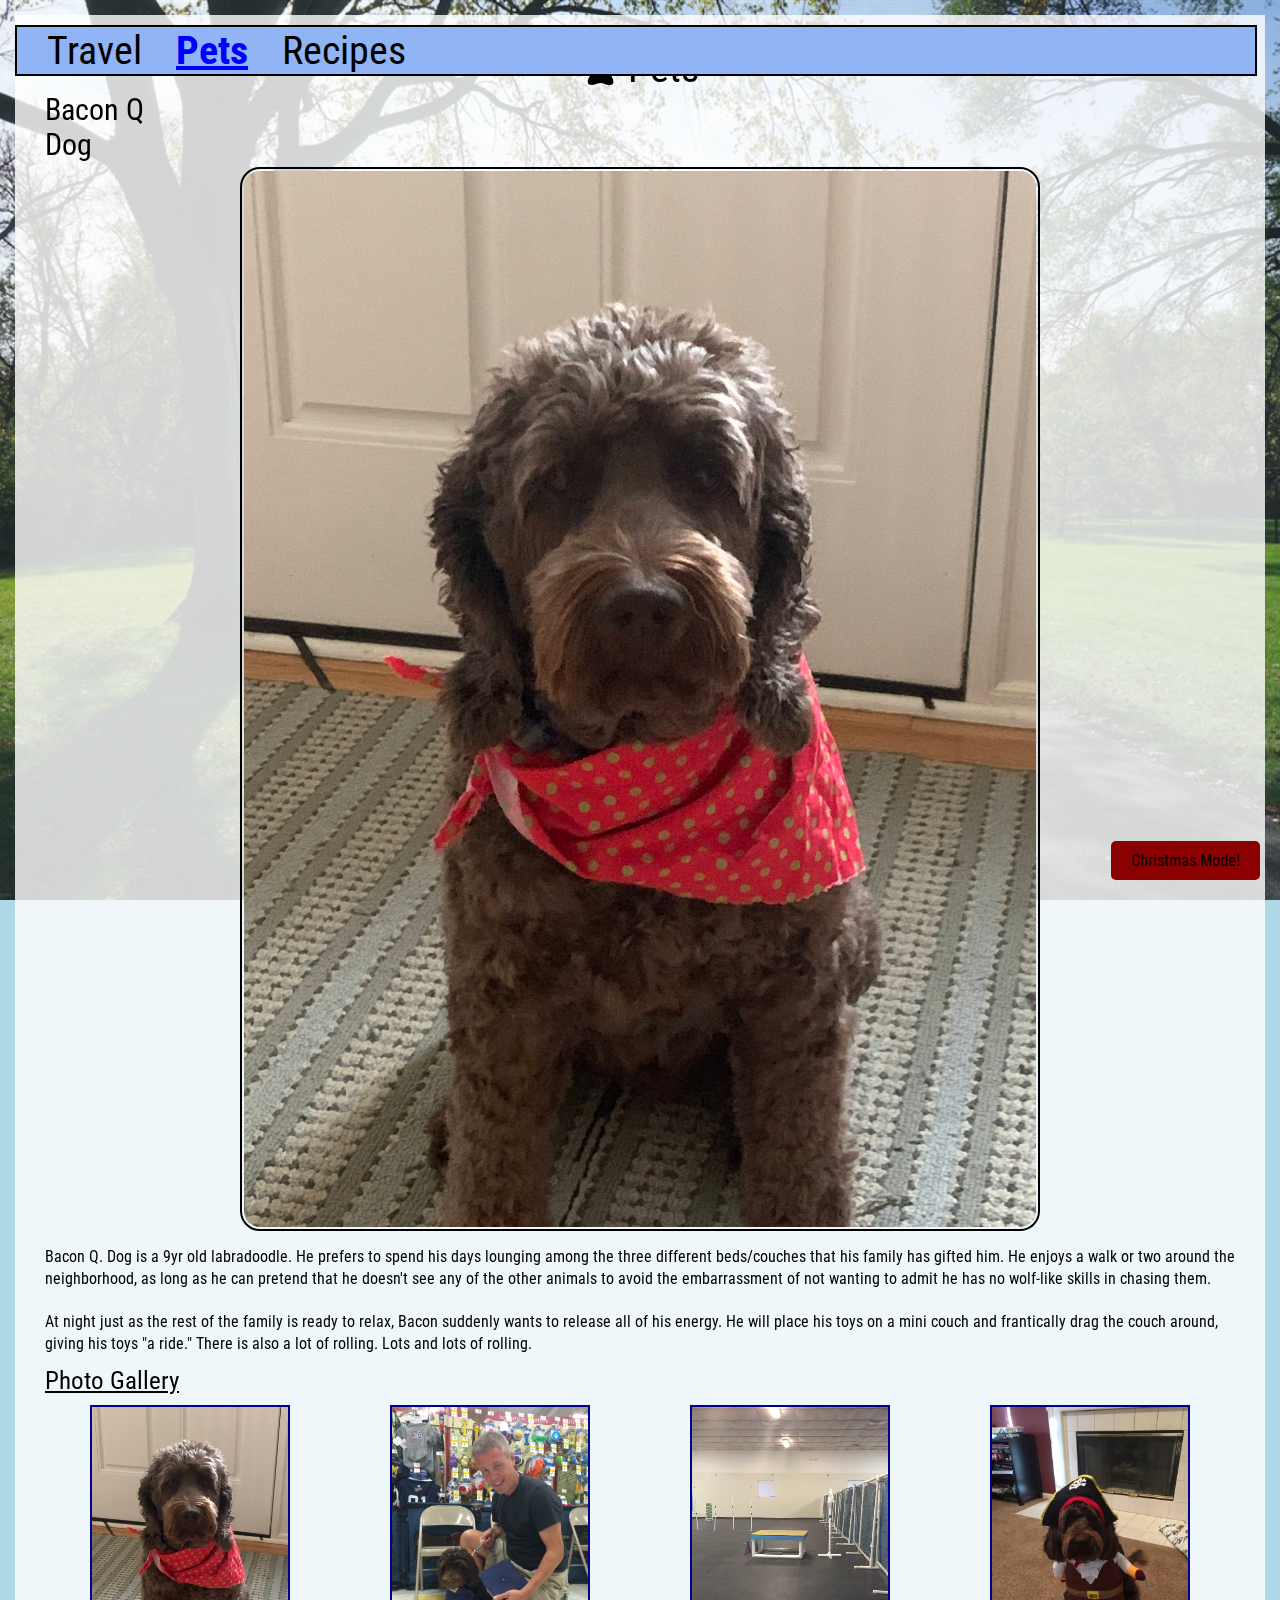
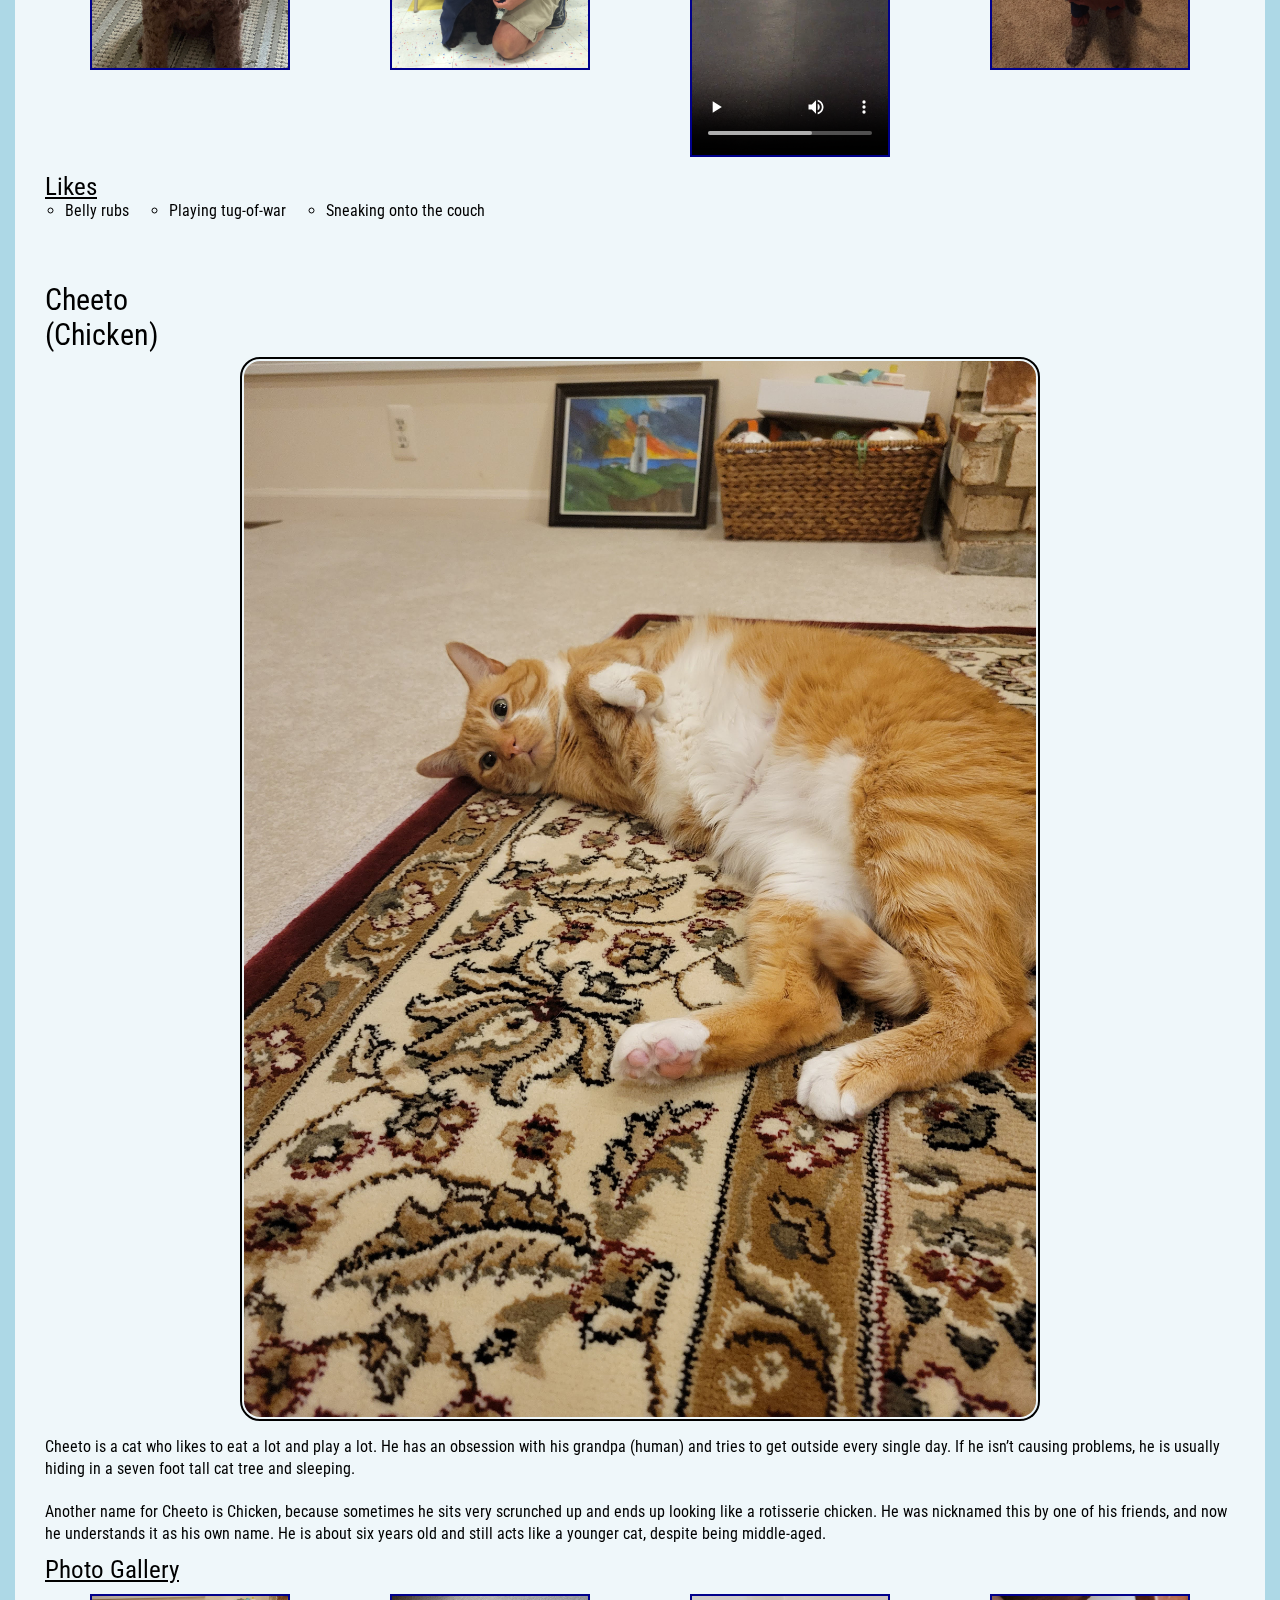
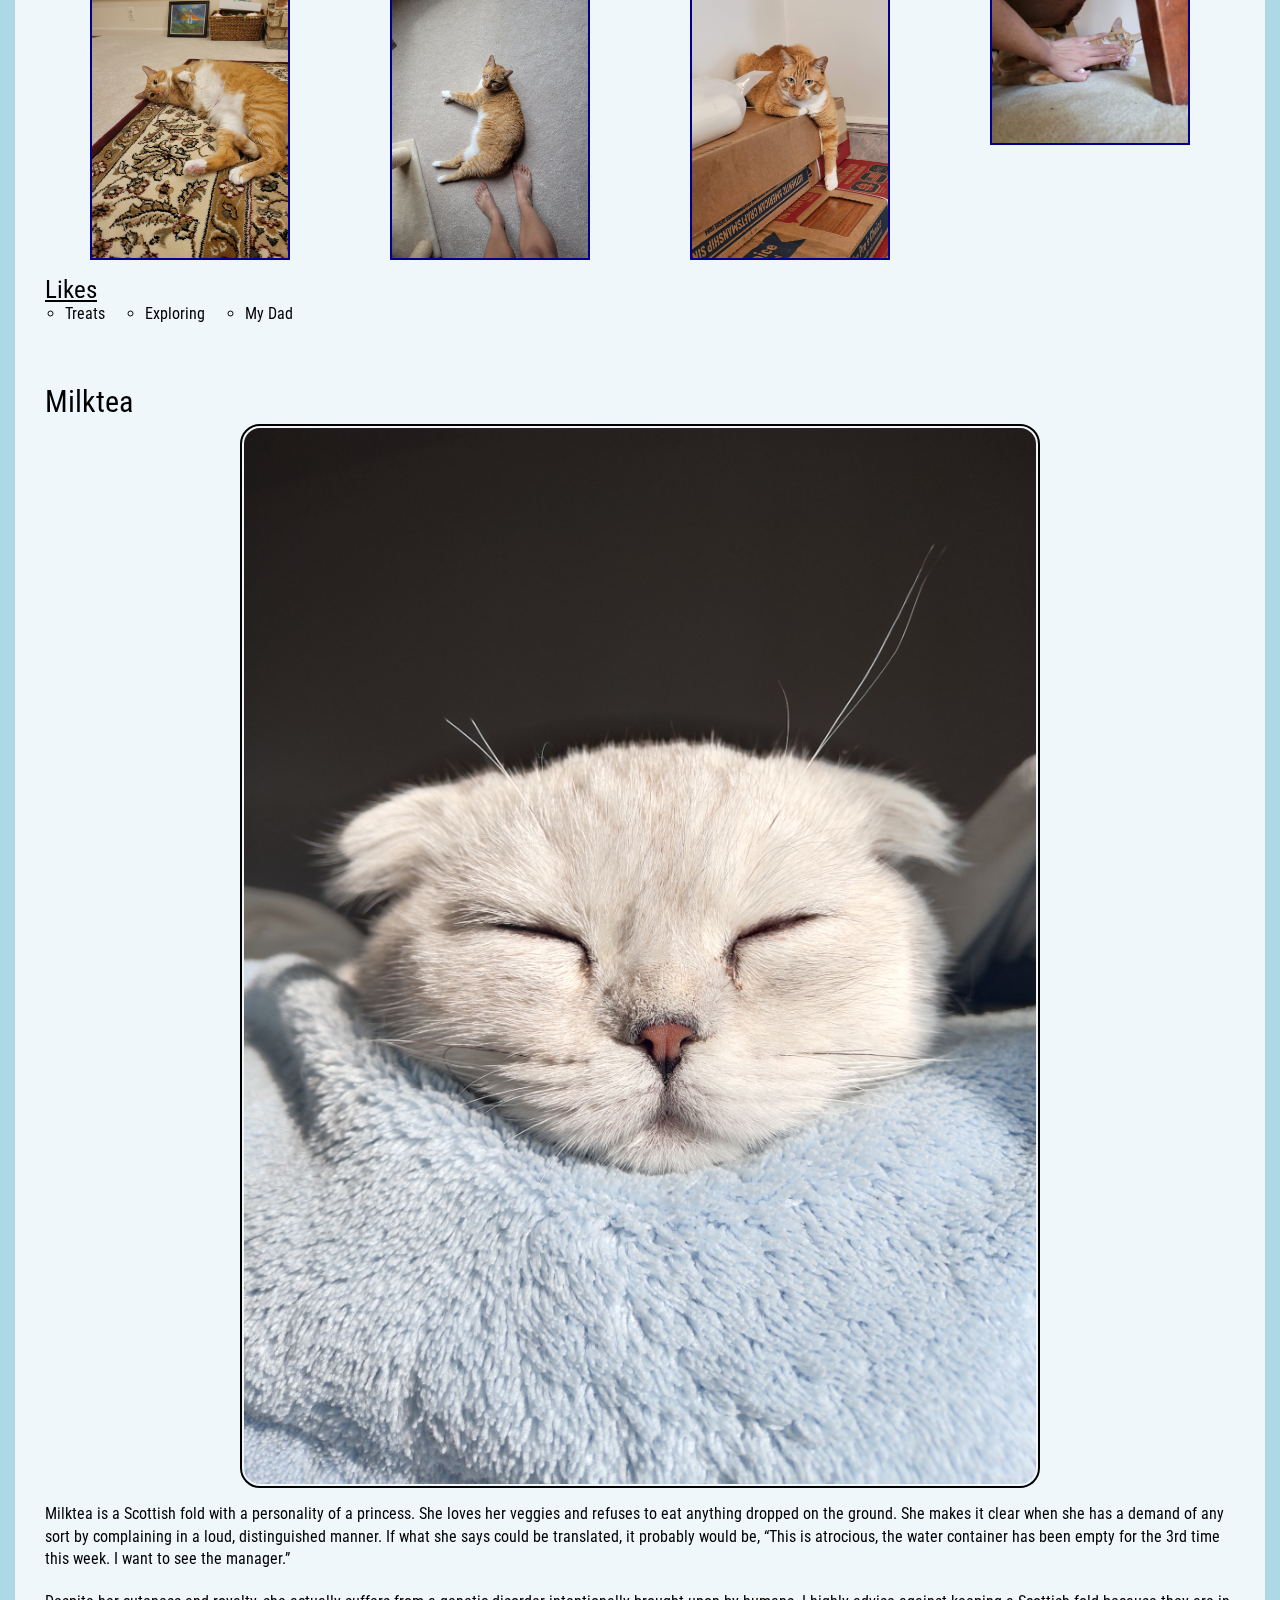
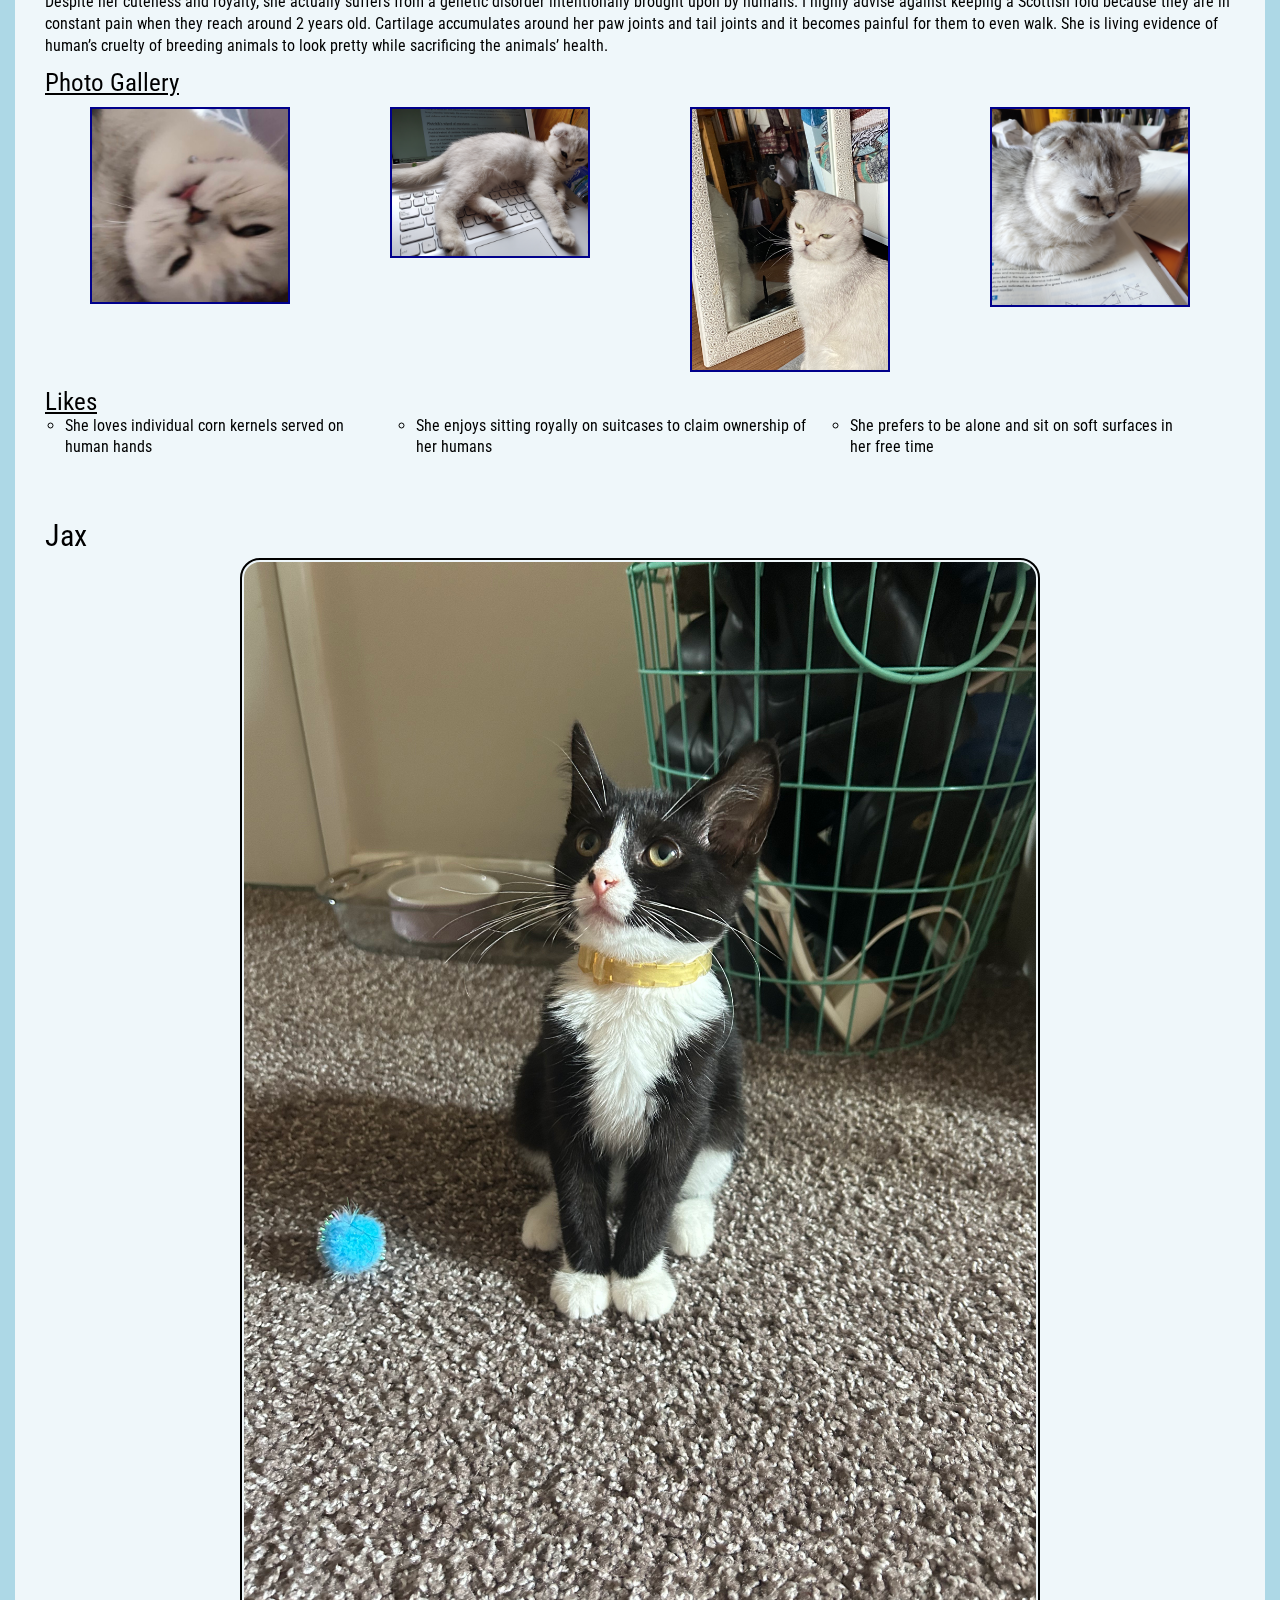
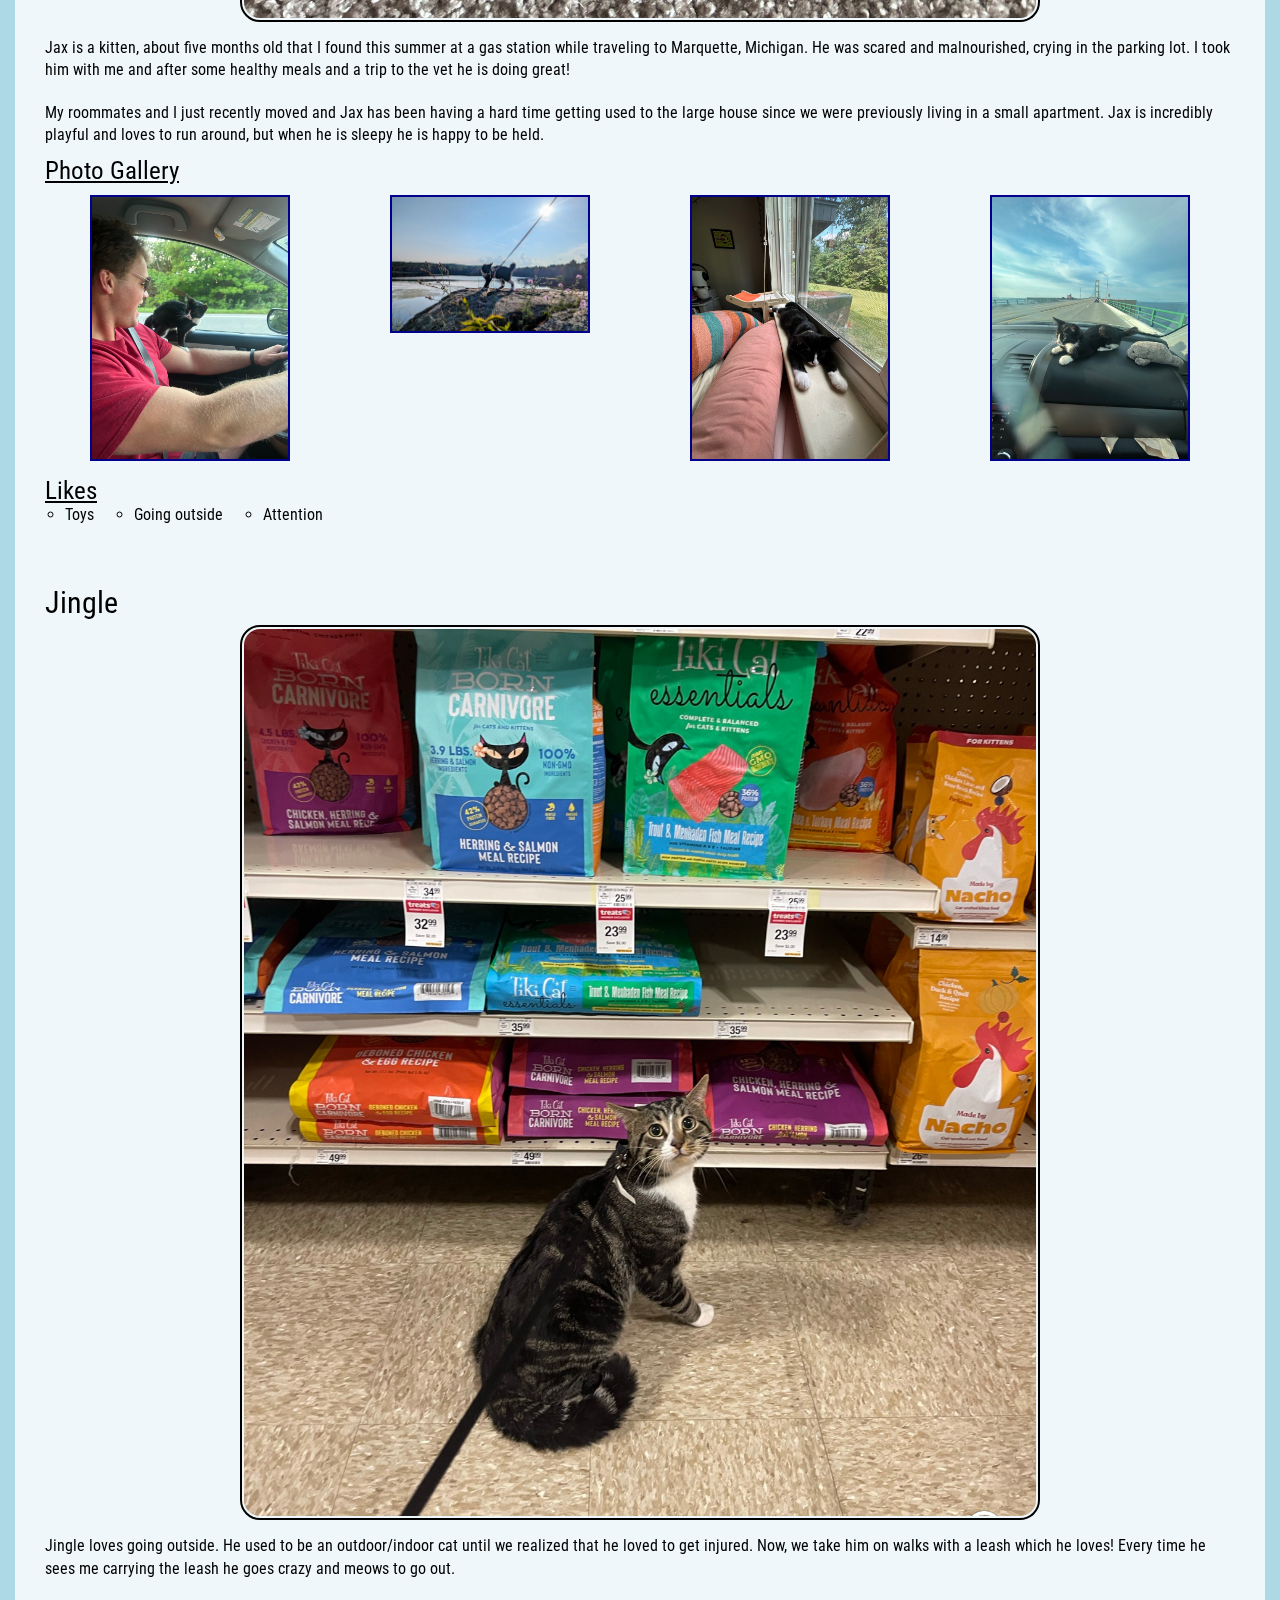
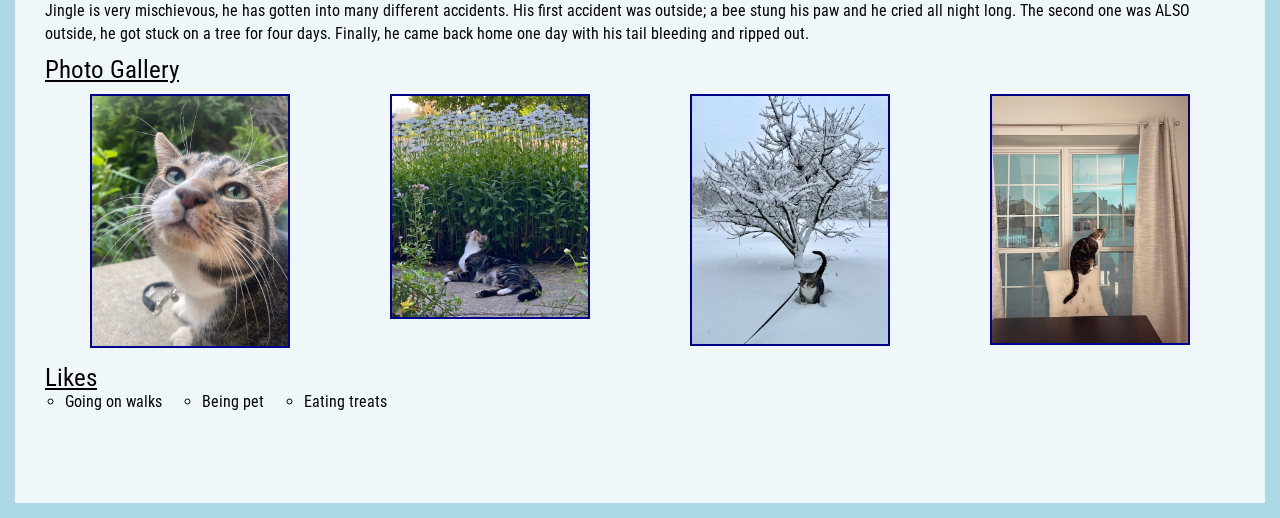
<file: index.html>
<!DOCTYPE html>
<html lang="en">
<head>
    <meta charset="UTF-8">
    <meta name="viewport" content="width=device-width, initial-scale=1.0">
    <title>Pets</title>
    <link rel="stylesheet" href="css/reset.css">
    <link rel="stylesheet" href="css/style.css">
    <link href="https://fonts.googleapis.com/css2?family=Roboto+Condensed:wght@300&family=Ubuntu:wght@300&display=swap" rel="stylesheet">  
    <script type="text/javascript" src="js/javaScript.js"></script>
    <link rel="stylesheet" href="https://cdnjs.cloudflare.com/ajax/libs/font-awesome/4.7.0/css/font-awesome.min.css">
</head>
<body>
    <div class="background-image" style="background-image: url('images/verburg-park.jpg');"></div>
    <a href ="#main" id="skip">Skip to main content.</a>
        <nav id="navbar">
            <ul>
                <li><a href="travel.html"><h1>Travel</h1></a></li>
                <li><a href="index.html"><h1 style="font-weight: bold; text-decoration: underline; color: blue">Pets</h1></a></li>
                <li><a href="recipes.html"><h1>Recipes</h1></a></li>
            </ul>
        </nav>
        
    <main id = "main">
        <button id="theme-toggle-btn">Christmas Mode!</button>
        <h1> <i class="fa fa-paw" aria-hidden="true"></i> Pets </h1>
        <div>
            <h2 class="pet-name">Bacon Q Dog</h2>
            <div class ="overview">
                <img src="images/bacon_bandana.JPG" alt="Brown labradoodle wearing an orange bandana">
                <p>Bacon Q. Dog is a 9yr old labradoodle. He prefers to spend his days lounging among the three different beds/couches that his family has gifted him. He enjoys a walk or two around the neighborhood, as long as he can pretend that he doesn't see any of the other animals to avoid the embarrassment of not wanting to admit he has no wolf-like skills in chasing them.</p> 
                <P>At night just as the rest of the family is ready to relax, Bacon suddenly wants to release all of his energy. He will place his toys on a mini couch and frantically drag the couch around, giving his toys "a ride." There is also a lot of rolling. Lots and lots of rolling.</P>
            </div>
            <h3>Photo Gallery</h3>
            <div class="pets-photo-gallery">
                <figure>
                <img src="images/bacon_bandana.JPG" width ="200" alt = "Brown labradoodle wearing an orange bandana">
                </figure>
                <figure>
                <img src="images/bacon_graduation.JPG"  width ="200" alt="Small labradoodle puppy wearing a graduation cap and gown">
                </figure>
                <figure>
                <video width="200"  controls>
                    <source src="images/bacon_agility.mov">
                    Your browser does not support the video tag.  This was a video of a girl and dog demonstrating a sit and stay procedure
                </video>
            </figure><figure>
                <img src="images/bacon_halloween.JPG"  width ="200" alt="Brown labradoodle wearing a pirate costume">
            </figure>
            </div>
            <h3>Likes</h3>
            <div class = "likes">
                <ul>
                    <li>Belly rubs</li>
                    <li>Playing tug-of-war</li>
                    <li>Sneaking onto the couch</li>
                </ul>
            </div>
            <!-- Colleen van Lent -->
        </div>
        <div>
            <h2 class="pet-name">Cheeto (Chicken)</h2>
            <div class = "overview">
                <figure>
                <img src="images/cheeto_carpet.jpg" alt="Cheeto laying sideways on the carpet">
            </figure>
                <p>Cheeto is a cat who likes to eat a lot and play a lot. He has an obsession with his grandpa (human) and tries to get outside every single day. If he isn’t causing problems, he is usually hiding in a seven foot tall cat tree and sleeping. </p> 
                <P>Another name for Cheeto is Chicken, because sometimes he sits very scrunched up and ends up looking like a rotisserie chicken. He was nicknamed this by one of his friends, and now he understands it as his own name. He is about six years old and still acts like a younger cat, despite being middle-aged.</P>
            </div>
            <h3>Photo Gallery</h3>
            <div class="pets-photo-gallery">
                <figure>
                <img src="images/cheeto_carpet.jpg" width ="200" alt = "Cheeto laying sideways on the carpet">
            </figure><figure>
                <img src="images/cheeto_moon.jpg"  width ="200" alt="Cheeto lying in the sun in a half moon crescent shape">
            </figure><figure>
                <img src="images/cheeto_boxes.jpg"  width ="200" alt="Cheeto lying on boxes with one leg hanging off.">
            </figure><figure>
                <img src="images/cheeto_attack.jpg"  width ="200" alt="Cheeto attacked a hand trying to pet him.
                ">
            </figure>
            </div>
            <h3>Likes</h3>
            <div class="likes">
                <ul>
                    <li>Treats</li>
                    <li>Exploring</li>
                    <li>My Dad</li>
                </ul>
            </div>
            <!-- Divya Shankar -->
        </div>
        <div>
            <h2 class="pet-name">Milktea</h2>
            <div class = "overview">
                <figure>
                <img class="gallery-image" src="images/Main.JPG" alt="Milktea taking a nap">
            </figure>
                <p>Milktea is a Scottish fold with a personality of a princess. She loves her veggies and refuses to eat anything dropped on the ground. She makes it clear when she has a demand of any sort by complaining in a loud, distinguished manner. If what she says could be translated, it probably would be, “This is atrocious, the water container has been empty for the 3rd time this week. I want to see the manager.”</p> 
                <P>Despite her cuteness and royalty, she actually suffers from a genetic disorder intentionally brought upon by humans. I highly advise against keeping a Scottish fold because they are in constant pain when they reach around 2 years old. Cartilage accumulates around her paw joints and tail joints and it becomes painful for them to even walk. She is living evidence of human’s cruelty of breeding animals to look pretty while sacrificing the animals’ health.  </P>
            </div>
            <h3>Photo Gallery</h3>
            <div class="pets-photo-gallery">
                <figure>
                <img src="images/Milktea_comfy.jpg" width ="200" alt = "Milktea enjoying a good massage">
            </figure><figure>
                <img src="images/Milktea_laptop.JPG" width ="200" alt="Baby Milktea On Laptop">
            </figure><figure>
                <img src="images/Milktea_mirror.jpeg"  width ="200" alt="Milktea sighing at mirror">
            </figure><figure>
                <img src="images/Milktea_catbox.JPG"  width ="200" alt="Milktea Catbox position.">
            </figure>
            </div>
            <h3>Likes</h3>
            <div class="likes">
                <ul>
                    <li>She loves individual corn kernels served on human hands</li>
                    <li>She enjoys sitting royally on suitcases to claim ownership of her humans</li>
                    <li>She prefers to be alone and sit on soft surfaces in her free time</li>
                </ul>
            </div>
            <!-- Olive Ren -->
        </div>
        <div>
            <h2 class="pet-name">Jax</h2>
            <div class="overview">
                <figure>
                <img class="gallery-image" src="images/Jax.jpg" alt="A black and white kitten sitting down and wearing a yellow collar">
            </figure>
                <p>Jax is a kitten, about five months old that I found this summer at a gas station while traveling to Marquette, Michigan. He was scared and malnourished, crying in the parking lot. I took him with me and after some healthy meals and a trip to the vet he is doing great!</p> 
                <P>My roommates and I just recently moved and Jax has been having a hard time getting used to the large house since we were previously living in a small apartment. Jax is incredibly playful and loves to run around, but when he is sleepy he is happy to be held.</P>
            </div>
            <h3>Photo Gallery</h3>
            <div class="pets-photo-gallery">
                <figure>
                <img src="images/JaxandMax.jpg" width ="200" alt = "Black and white kitten standing on the driver’s arm while on a road trip.">
            </figure><figure>
                <img src="images/JaxHarlowLake.jpg" width ="200" alt="Black and white kitten on a leash standing on a rock above a lake.">
            </figure><figure>
                <img src="images/JaxSleeping.jpg"  width ="200" alt="Black and white kitten sleeping on a windowsill.">
            </figure><figure>
                <img src="images/JaxDashboard.jpg"  width ="200" alt="Black and white kitten lying on the dashboard of a car while crossing the Mackinac Bridge.">
            </figure>
            </div>
            <h3>Likes</h3>
            <div class="likes">
                <ul>
                    <li>Toys</li>
                    <li>Going outside</li>
                    <li>Attention</li>
                </ul>
            </div>
            <!-- Grace Jermstad -->
        </div>
        <div>
            <h2 class="pet-name">Jingle</h2>
            <div class="overview">
                <figure>
                <img class="gallery-image" src="images/jingle.jpg" alt="Jingle is a domestic shorthair cat with a white chest and belly and a striped black and gray back.">
            </figure>
                <p>Jingle loves going outside. He used to be an outdoor/indoor cat until we realized that he loved to get injured. Now, we take him on walks with a leash which he loves! Every time he sees me carrying the leash he goes crazy and meows to go out.</p> 
                <P>Jingle is very mischievous, he has gotten into many different accidents. His first accident was outside; a bee stung his paw and he cried all night long. The second one was ALSO outside, he got stuck on a tree for four days. Finally, he came back home one day with his tail bleeding and ripped out.</P>
            </div>
            <h3>Photo Gallery</h3>
            <div class="pets-photo-gallery">
                <figure>
                <img src="images/jingle_outside.jpg" width ="200" alt = "A close up picture of Jingle’s face outside.">
            </figure><figure>
                <img src="images/jingle_flowers.jpg" width ="200" alt="Jingle sitting next to the flowers in our garden.">
            </figure><figure>
                <img src="images/jingle_snow.jpg"  width ="200" alt="Jingle in the snow.">
            </figure><figure>
                <img src="images/jingle_window.jpg"  width ="200" alt="Jingle watching the snow outside.">
            </figure>
            </div>
            <h3>Likes</h3>
            <div class="likes">
                <ul>
                    <li>Going on walks</li>
                    <li>Being pet</li>
                    <li>Eating treats</li>
                </ul>
            </div>
            <!-- Lynn Sabieddine -->
        </div>
    </main>
</body>
</html>
</file>
<file: css/style.css>
body {
    background-color: lightblue;
    color: black;
    display: block;
    padding: 15px;
    font-family: 'Roboto Condensed', sans-serif;
}
.background-image {
    position: fixed;
    top: 0;
    left: 0;
    width: 100%;
    height: 100%;
    background-size: cover;
    background-position: center;
    background-repeat: no-repeat;
    background-attachment: fixed;
    opacity: 0.85; 
    filter: grayscale(10%); 
}
main {
    position: relative;
    background: rgba(255, 255, 255, 0.8);
    padding: 30px;
}
nav{
    margin-top: 25px; 
    border-style: solid;        
    border-width: 2px;
    border-color: black;
    margin-bottom: 20px;
    background-color: #91b5f4;
    position: fixed;
    z-index: 10;
    top: 0;
    width: 97%;
    transition: top 0.3s;
}
nav ul {
    list-style: none;
    padding: 0;
    margin: 0; /* Reset default margin */
}

nav li{
    display: inline-block;
    margin-left: 30px;
}

nav a:hover {
    text-decoration: underline;
}

#skip {
    position: absolute;
    left: -300px;
}

#skip:focus {
    position: absolute;
    left: 10px;
}

h1 {
    font-size: 40px;
    text-align: center;
}

main > div {
    margin-bottom: 60px;
}

h2 {
    font-size: 30px;
}

.overview img {
    display: block;
    margin: auto;
    padding: 2px;
    border: 2px solid black;
    margin-top: 5px;
    margin-bottom: 5px;
    border-radius: 20px;
    width: 90%;
    max-width: 800px;
}

@media screen and (prefers-reduced-motion: reduce) {
    .overview .gif {
        display: none;
    }
}

h4 {
    font-size: 20px;
}

.overview p {
    line-height: 1.4;
    padding-top: 10px;
    padding-bottom: 10px;
}

h3 {
    font-size: 25px;
    text-decoration: underline;
}

.photo-gallery {
    display: grid;
    column-gap: 20px;
    row-gap: 20px;
    margin-top: 10px;
    justify-content: center;
}
.gallery-image figure:hover{
    transform: scale(1.10);  /* Image will scale up to 105% of its size when hovered */
}

.gallery-image img,
.gallery-image video {
    display: block;
    margin: auto;
    border: 2px solid darkblue;
    width: 90%;
    max-width: 600px;
}
.pets-photo-gallery figure:hover{
    transform: scale(1.10);  /* Image will scale up to 105% of its size when hovered */
}
.food-images figure:hover{
    transform: scale(1.10);  /* Image will scale up to 105% of its size when hovered */
}
.image-caption {
    text-align: center;
    margin-top: 5px;
}

@media screen and (prefers-reduced-motion: no-preference) {
    @keyframes bounce {
        0% { left: 0%; }
        25% { left: 40%; }
        50% { left: 73%; }
        75% { left: 40%; }
        100% { left: 0%; }
    }

    .pet-name {
        width: 100px;
        position: relative;
        animation-name: bounce;
        animation-duration: 15s;
        animation-iteration-count: infinite;
    }
}

.pets-photo-gallery {
    margin-top: 10px;
    margin-bottom: 5px;
    display: grid;
    grid-template-columns: auto auto auto auto;
    column-gap: 10px;
    row-gap: 10px;
}

.pets-photo-gallery img,
.pets-photo-gallery video {
    display: block;
    margin: auto;
    border: 2px solid darkblue;
    margin-bottom: 10px;
}

.pets-photo-gallery video {
    max-width: 100%;
}

.pets-photo-gallery{
    grid-row: 1 / 3;
    grid-column: 1 / 3;
}

.pets-photo-gallery {
    grid-row: 1 / 3;
    grid-column: 3 / 5;
}

.pets-photo-gallery  {
    grid-column: 3 / 5;
    grid-row: 1 / 2;
}

.pets-photo-gallery{
    grid-column: 3 / 5;
    grid-row: 2 / 3;
}

.pets-photo-gallery {
    grid-column: 1 / 5;
}

.likes {
    display: inline-block;
}

.likes ul,
.ingredients ul {
    list-style-type: circle;
    margin-left: 20px;
    line-height: 1.2;
}

.likes li,
.ingredients li,
.steps li {
    display: list-item;
    line-height: 1.3;
}

.steps ol {
    list-style-type: decimal;
    margin-left: 20px;
    line-height: 1.2;
}

.ingredients,
.steps {
    margin-bottom: 15px;
}

.food-images {
    display: grid;
    grid-template-columns: auto auto;
    column-gap: 10px;
    row-gap: 10px;
    margin-top: 10px;
    justify-content: space-evenly;
    align-content: space-evenly;
}

.food-images img {
    border: 2px solid darkblue;
    margin: 5px;
}

/* Tablet View */
@media screen and (min-width: 776px){
    /* Travel Page */
    .travel-images, .photo-gallery {
        display: grid;
        grid-template-columns: auto auto;
        column-gap: 5px;
        justify-content: space-evenly;
        align-content: space-evenly;
    }  

    .travel-images img{
        padding: 2px;
        border: solid black 2px;
        margin-top: 5px;
        margin-bottom: 5px;
        border-radius: 20px;
        width: auto; /* maintain natural width or set to a specific width */
        height: auto; /* maintain natural height */
        max-height: 300px; /* for example, limit height if necessary */
        object-fit: contain; /* this ensures the image is scaled to maintain its aspect ratio */
    }

    /* Pets Page */
    .pets-big-photo{
        max-height: 90vh;
    }

    .likes ul{
        display: flex;
    }

    .likes li{
        margin-right: 40px;
    }

    /*Recipes Page */
    .food-images{
        grid-template-columns: auto auto auto;
        row-gap: 0px;
    }
    .food-images img{
        height: 100%;
    }

}

#theme-toggle-btn {
    position: fixed;
    bottom: 20px;
    right: 20px;
    padding: 10px 20px;
    background-color: #8B0000; /* Pink background */
    color: black; /* Text color */
    border: none;
    border-radius: 5px;
    cursor: pointer;
    z-index: 1000; /* Ensure it's above other elements */
}
</file>
